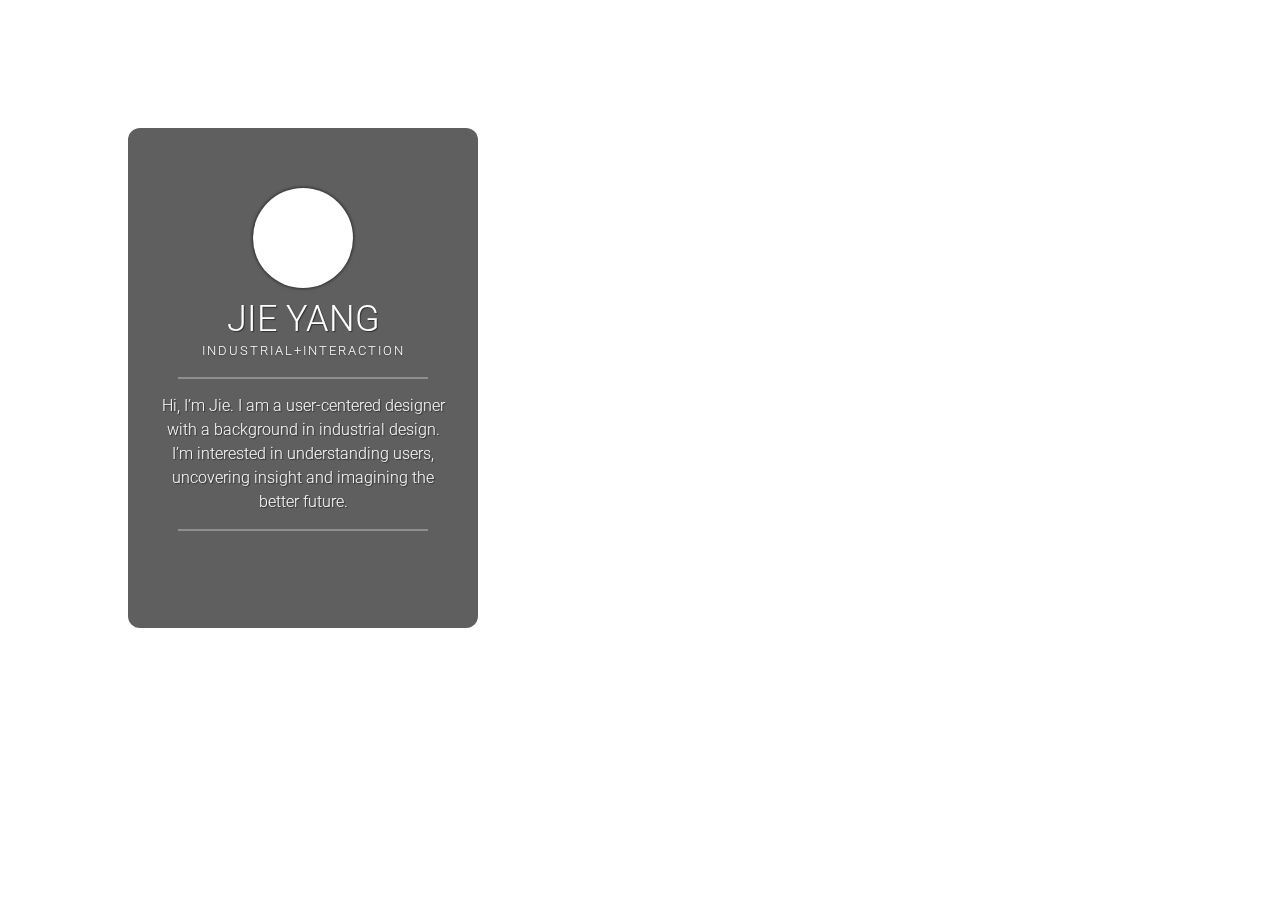
<file: Asignment 3- HTML:CSS/index.html>
<!DOCTYPE html>
<html>
  
<head>
  <meta charset="utf-8">
  <link href='https://fonts.googleapis.com/css?family=Roboto:400,300' rel='stylesheet' type='text/css'>
  
  <title>JIE YANG</title>
<style id="jsbin-css">
*
{
	-moz-font-smoothing:antialiased;
	-moz-text-size-adjust:100%;
	-ms-font-smoothing:antialiased;
	-ms-text-size-adjust:100%;
	-webkit-font-smoothing:antialiased;
	-webkit-text-size-adjust:100%;
	margin:0;
	padding:0;
}

*,:before,:after
{
	-moz-box-sizing:border-box;
	-webkit-box-sizing:border-box;
	box-sizing:border-box;
}

@keyframes shake {
  0% {
    transform: translateX(0);
  }

  20% {
    transform: translateX=Y(-10px);
  }

  40% {
    transform: translateX(10px);
  }

  60% {
    transform: translateY(-10px);
  }

  80% {
    transform: translateX(10px);
  }

  100% {
    transform: translateY(0);
  }
}

html,body
{
	color:#fff;
    font-family: 'Roboto', sans-serif;
    height:100%;
	text-align:center;
	text-shadow:1px 1px 1px rgba(0,0,0,.5);
	width:100%;
}

.blur{   background:url('https://raw.githubusercontent.com/IIIJieYangIII/Digital-Dev-Assignment/master/Asignment%203-%20HTML%3ACSS/IMG_227.jpg') no-repeat center;
    background-size:cover;
    -webkit-filter: blur(2px);
    -moz-filter: blur(2px);
    -o-filter: blur(2px);
    -ms-filter: blur(2px);
    filter: blur(2px);
    position:absolute;
    width:100%;
    height:100%;
}

.blur:hover{
  
}
.content
{
    margin:10% 10%;
  	vertical-align:middle;
	max-width:350px;
    max-height:500px;
	padding:50px;
    /* opacity:.6; */
    border-radius: 12px;  /* info: */
    background-color: rgba(55, 55, 55, .8);
    position:relative;
    position:absolute;
    z-index:9999;
    -webkit-filter: blur(0px);
    -moz-filter: blur(0px);
    -o-filter: blur(0px);
    -ms-filter: blur(13px);
    filter: blur(0px);
}


h1
{
  font-weight: 300;
  font-size: 36px;
  color: #FFFFFF;
  line-height: 42px;
}

h5
{
  font-weight:300;
  color: #FFFFFF;
  letter-spacing: 2px;
  line-height: 22px;
  text-shadow: 0px 1px 2px rgba(0,0,0,0.30);
  text-transform:uppercase;
}

p
{
  font-weight:300;
  font-size: 16px;
  color: #FFFFFF;
  line-height: 24px;
  width:290px;
  position: relative;
  right:20px;
}

.imgContainer
{
	-moz-box-shadow:0 0 3px 1px rgba(0,0,0,0.5);
	-webkit-border-radius:50%;
	-webkit-box-shadow:0 0 3px 1px rgba(0,0,0,0.5);
	background-color:#fff;
	border-radius:50%;
	box-shadow:0 0 3px 1px rgba(0,0,0,0.5);
	height:100px;
	margin:10px auto;
	padding:4px;
	width:100px;
  	transition: transform 0.2s;
    animation: shake 0.1s ease-in-out infinite;
}

.imgContainer:hover{
  animation: skake 1s ease-in-out
}

.circleImg
{
	-webkit-border-radius:50%;
	background-image:url(https://raw.githubusercontent.com/IIIJieYangIII/Digital-Dev-Assignment/master/Asignment%203-%20HTML%3ACSS/Jie%20copy.jpg);
	background-position:40% 50%;
	background-repeat:no-repeat;
	background-size:100%;
	border-radius:50%;
	height:100%;
	width:100%;
  	transition:all .15s ease-out;
}
  
.circleImg:hover{
  background-image:url(https://31.media.tumblr.com/fb174c55cf3470a2e17cdb5c6e5d1558/tumblr_n6xl4kBDbB1tzlc6mo1_500.gif);
  background-position:center center;
  background-size:300%;
}


.hr-long
{   
    border: 1px solid #FFFFFF;
	margin:15px auto;
	opacity:.3;
	width:100%;
} 

.hr-short
{
    border: 1px solid #FFFFFF;
	margin:15px auto;
	opacity:.3;
	width:100%;
}

ul
{
	list-style:none;
}

ul li
{
	display:inline-block;
	margin:15px 10px;
}

.icon
{
	-webkit-transition:all .15s ease-out;
	background-position:top left;
	background-repeat:no-repeat;
	opacity:.7;
	transition:all .15s ease-out;
    height:32px;
	width:32px;
}
  
.icon:hover
{
    opacity:1;	
	-ms-transform: rotate(720deg); /* IE 9 */
    -webkit-transform: rotate(720deg); /* Chrome, Safari, Opera */
    transform: rotate(720deg);
}

.linkedin
{
	background-image:url(https://raw.githubusercontent.com/IIIJieYangIII/Digital-Dev-Assignment/master/Asignment%203-%20HTML%3ACSS/1443106031_linkedin.png);
  background-size:100% 100%;
  
}

.behance
{
	background-image:url(https://raw.githubusercontent.com/IIIJieYangIII/Digital-Dev-Assignment/master/Asignment%203-%20HTML%3ACSS/1443106683_behance.png);
  background-size:100% 100%;
}

.email
{
	background-image:url(https://raw.githubusercontent.com/IIIJieYangIII/Digital-Dev-Assignment/master/Asignment%203-%20HTML%3ACSS/1443106568_gmail.png);
    background-size:100% 100%;
}
</style>
</head>
  
<body>
  <div class="bigImage">
    <div class="blur"></div>
    <div class="content">
       <div class='imgContainer'>
        <div class="circleImg"></div>
       </div>
        <h1>JIE YANG</h1>
        <h5>Industrial+Interaction</h5>
        <hr class="hr-long" />
        <p>Hi, I’m Jie. I am a user-centered designer with a background in industrial design. I’m interested in understanding users, uncovering insight and imagining the better future.</p>
        <hr class="hr-short" />
         
         <ul>
            <li>
              <a target="_blank" href="https://www.linkedin.com/in/jieyangdesign">
              <div class="icon linkedin"></div>
              </a>
            </li>
           
            <li>
              <a href="http://jieyang.design">
              <div class="icon behance"></div>
              </a>
            </li>
           
            <li>
              <a href="mailto:jieydesign@gmail.com">
              <div class="icon email"></div>
              </a>
            </li>
         </ul>
     </div>
  </div>


<script id="jsbin-source-css" type="text/css">*
{
	-moz-font-smoothing:antialiased;
	-moz-text-size-adjust:100%;
	-ms-font-smoothing:antialiased;
	-ms-text-size-adjust:100%;
	-webkit-font-smoothing:antialiased;
	-webkit-text-size-adjust:100%;
	margin:0;
	padding:0;
}

*,:before,:after
{
	-moz-box-sizing:border-box;
	-webkit-box-sizing:border-box;
	box-sizing:border-box;
}

@keyframes shake {
  0% {
    transform: translateX(0);
  }

  20% {
    transform: translateX=Y(-10px);
  }

  40% {
    transform: translateX(10px);
  }

  60% {
    transform: translateY(-10px);
  }

  80% {
    transform: translateX(10px);
  }

  100% {
    transform: translateY(0);
  }
}

html,body
{
	color:#fff;
    font-family: 'Roboto', sans-serif;
    height:100%;
	text-align:center;
	text-shadow:1px 1px 1px rgba(0,0,0,.5);
	width:100%;
}

.blur{   background:url('https://raw.githubusercontent.com/IIIJieYangIII/Digital-Dev-Assignment/master/Asignment%203-%20HTML%3ACSS/IMG_227.jpg') no-repeat center;
    background-size:cover;
    -webkit-filter: blur(2px);
    -moz-filter: blur(2px);
    -o-filter: blur(2px);
    -ms-filter: blur(2px);
    filter: blur(2px);
    position:absolute;
    width:100%;
    height:100%;
}

.blur:hover{
  
}
.content
{
    margin:10% 10%;
  	vertical-align:middle;
	max-width:350px;
    max-height:500px;
	padding:50px;
    /* opacity:.6; */
    border-radius: 12px;  /* info: */
    background-color: rgba(55, 55, 55, .8);
    position:relative;
    position:absolute;
    z-index:9999;
    -webkit-filter: blur(0px);
    -moz-filter: blur(0px);
    -o-filter: blur(0px);
    -ms-filter: blur(13px);
    filter: blur(0px);
}


h1
{
  font-weight: 300;
  font-size: 36px;
  color: #FFFFFF;
  line-height: 42px;
}

h5
{
  font-weight:300;
  color: #FFFFFF;
  letter-spacing: 2px;
  line-height: 22px;
  text-shadow: 0px 1px 2px rgba(0,0,0,0.30);
  text-transform:uppercase;
}

p
{
  font-weight:300;
  font-size: 16px;
  color: #FFFFFF;
  line-height: 24px;
  width:290px;
  position: relative;
  right:20px;
}

.imgContainer
{
	-moz-box-shadow:0 0 3px 1px rgba(0,0,0,0.5);
	-webkit-border-radius:50%;
	-webkit-box-shadow:0 0 3px 1px rgba(0,0,0,0.5);
	background-color:#fff;
	border-radius:50%;
	box-shadow:0 0 3px 1px rgba(0,0,0,0.5);
	height:100px;
	margin:10px auto;
	padding:4px;
	width:100px;
  	transition: transform 0.2s;
    animation: shake 0.1s ease-in-out infinite;
}

.imgContainer:hover{
  animation: skake 1s ease-in-out
}

.circleImg
{
	-webkit-border-radius:50%;
	background-image:url(https://raw.githubusercontent.com/IIIJieYangIII/Digital-Dev-Assignment/master/Asignment%203-%20HTML%3ACSS/Jie%20copy.jpg);
	background-position:40% 50%;
	background-repeat:no-repeat;
	background-size:100%;
	border-radius:50%;
	height:100%;
	width:100%;
  	transition:all .15s ease-out;
}
  
.circleImg:hover{
  background-image:url(https://31.media.tumblr.com/fb174c55cf3470a2e17cdb5c6e5d1558/tumblr_n6xl4kBDbB1tzlc6mo1_500.gif);
  background-position:center center;
  background-size:300%;
}


.hr-long
{   
    border: 1px solid #FFFFFF;
	margin:15px auto;
	opacity:.3;
	width:100%;
} 

.hr-short
{
    border: 1px solid #FFFFFF;
	margin:15px auto;
	opacity:.3;
	width:100%;
}

ul
{
	list-style:none;
}

ul li
{
	display:inline-block;
	margin:15px 10px;
}

.icon
{
	-webkit-transition:all .15s ease-out;
	background-position:top left;
	background-repeat:no-repeat;
	opacity:.7;
	transition:all .15s ease-out;
    height:32px;
	width:32px;
}
  
.icon:hover
{
    opacity:1;	
	-ms-transform: rotate(720deg); /* IE 9 */
    -webkit-transform: rotate(720deg); /* Chrome, Safari, Opera */
    transform: rotate(720deg);
}

.linkedin
{
	background-image:url(https://raw.githubusercontent.com/IIIJieYangIII/Digital-Dev-Assignment/master/Asignment%203-%20HTML%3ACSS/1443106031_linkedin.png);
  background-size:100% 100%;
  
}

.behance
{
	background-image:url(https://raw.githubusercontent.com/IIIJieYangIII/Digital-Dev-Assignment/master/Asignment%203-%20HTML%3ACSS/1443106683_behance.png);
  background-size:100% 100%;
}

.email
{
	background-image:url(https://raw.githubusercontent.com/IIIJieYangIII/Digital-Dev-Assignment/master/Asignment%203-%20HTML%3ACSS/1443106568_gmail.png);
    background-size:100% 100%;
}

</script>
</body>
</html>
</file>
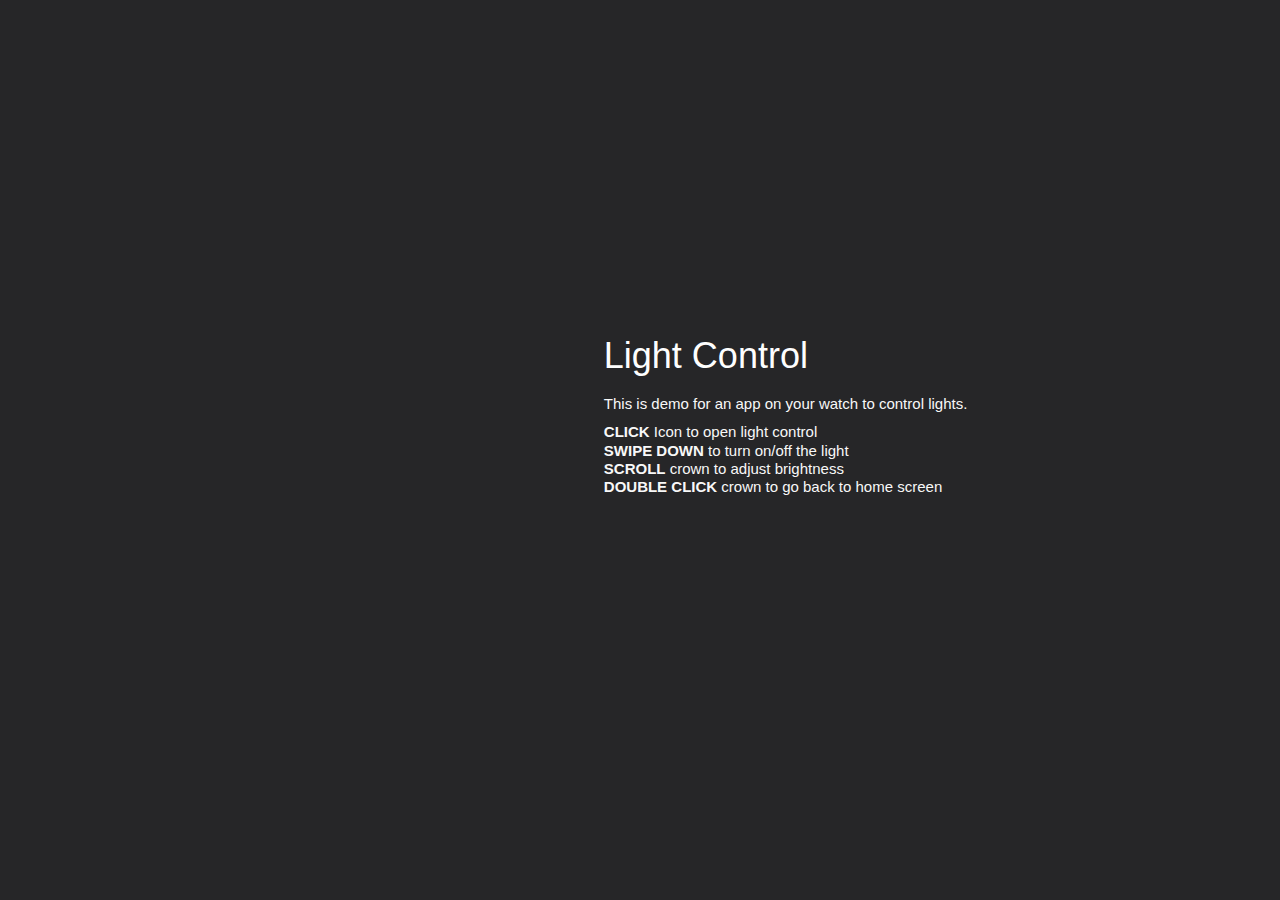
<file: LightControl_Jie/index.html>
<!doctype html>
<html>

<head>
    <meta charset="utf-8">
    <meta http-equiv="X-UA-Compatible" content="IE=edge,chrome=1">
    <title>Demo Light Control</title>
    <link rel="stylesheet" href="css/styles.css">
    <script src="scripts/util.js"></script>
    <script src="scripts/app.js"></script>
</head>

<body>
    <div class="container">
        <div class='row'>
            <div class="col-md-6 description">
                <h1>Light Control</h1>
                <p>This is demo for an app on your watch to control lights.</p>
                <p><b>CLICK</b> Icon to open light control </br><b>SWIPE DOWN</b> to turn on/off the light</br><b>SCROLL</b> crown to adjust brightness</br><b>DOUBLE CLICK</b> crown to go back to home screen</p>
            </div>
        </div>
        <div class="row">
            <div class='wrap col-md-6'>
                <div class='watch'></div>
                <div class='reset'></div>
                <div class='return'></div>
                <div class='scroll'></div>
                <div class="frame">
                    <div class='hotspot1'></div>
                    <div class='backgroundon'></div>
                    <div class="screen default"></div>
                    <!-- <div class='options'></div> -->
                    <!-- <div class='options two'></div>
                    <div class='options three'></div>
                    <div class='options four'></div> -->
                    <div class="lightoff"></div>
                    <div class='lighton'></div>
                </div>
            </div>
        </div>
    </div>
</body>

</html>
</file>
